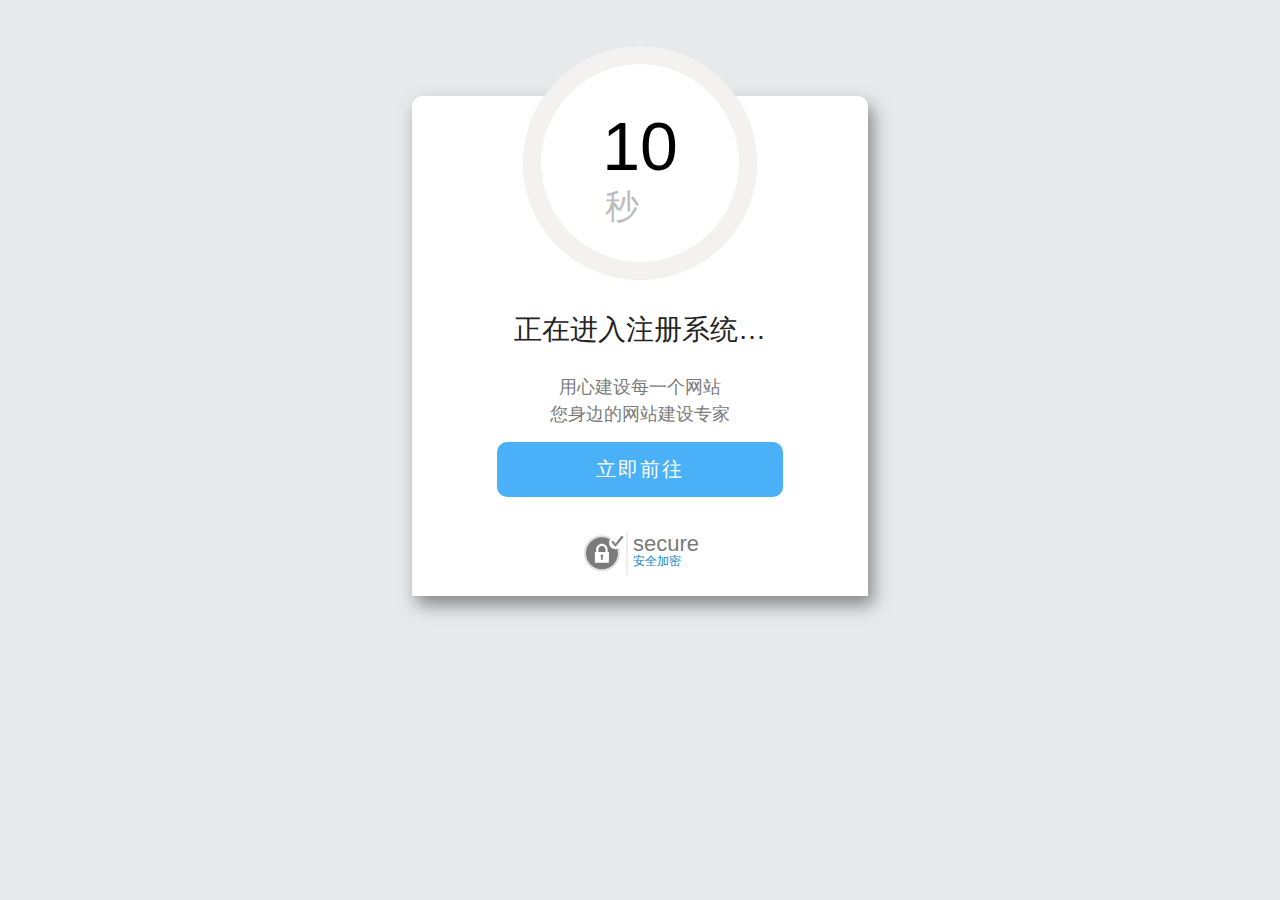
<file: index.html>
<!DOCTYPE html>
<html>
<head>
<meta charset="UTF-8">
<!--[if IE 8]><style>.ie8 .alert-circle,.ie8 .alert-footer{display:none}.ie8 .alert-box{padding-top:75px}.ie8 .alert-sec-text{top:45px}</style><![endif]-->
<title>电子注册信息系统</title>
<meta name="keywords" content="医师，护士，机构，系统" />
<meta name="description" content="百度，360搜索，必应。" />
<meta name="viewport" content="width=device-width, initial-scale=1.0">
<link rel="icon" type="image/x-icon" href="favicon.ico">
<style>
body {
	margin: 0;
	padding: 0;
	background: #E6EAEB;
	font-family: Arial, '微软雅黑', '宋体', sans-serif
}
.alert-box {
	display: none;
	position: relative;
	margin: 96px auto 0;
	padding: 180px 85px 22px;
	border-radius: 10px 10px 0 0;
	background: #FFF;
	box-shadow: 5px 9px 17px rgba(102,102,102,0.75);
	width: 286px;
	color: #FFF;
	text-align: center
}
.alert-box p {
	margin: 0
}
.alert-circle {
	position: absolute;
	top: -50px;
	left: 111px
}
.alert-sec-circle {
	stroke-dashoffset: 0;
	stroke-dasharray: 735;
	transition: stroke-dashoffset 1s linear
}
.alert-sec-text {
	position: absolute;
	top: 11px;
	left: 190px;
	width: 76px;
	color: #000;
	font-size: 68px
}
.alert-sec-unit {
	font-size: 34px
}
.alert-body {
	margin: 35px 0
}
.alert-head {
	color: #242424;
	font-size: 28px
}
.alert-concent {
	margin: 25px 0 14px;
	color: #7B7B7B;
	font-size: 18px
}
.alert-concent p {
	line-height: 27px
}
.alert-btn {
	display: block;
	border-radius: 10px;
	background-color: #4AB0F7;
	height: 55px;
	line-height: 55px;
	width: 286px;
	color: #FFF;
	font-size: 20px;
	text-decoration: none;
	letter-spacing: 2px
}
.alert-btn:hover {
	background-color: #6BC2FF
}
.alert-footer {
	margin: 0 auto;
	height: 42px;
	width: 120px
}
.alert-footer-icon {
	float: left
}
.alert-footer-text {
	float: left;
	border-left: 2px solid #EEE;
	padding: 3px 0 0 5px;
	height: 40px;
	color: #0B85CC;
	font-size: 12px;
	text-align: left
}
.alert-footer-text p {
	color: #7A7A7A;
	font-size: 22px;
	line-height: 18px
}
</style>
</head>
<body class="ie8">

<div id="js-alert-box" class="alert-box">
	<svg class="alert-circle" width="234" height="234">
		<circle cx="117" cy="117" r="108" fill="#FFF" stroke="#43AEFA" stroke-width="17"></circle>
		<circle id="js-sec-circle" class="alert-sec-circle" cx="117" cy="117" r="108" fill="transparent" stroke="#F4F1F1" stroke-width="18" transform="rotate(-90 117 117)"></circle>
		<text class="alert-sec-unit" x="82" y="172" fill="#BDBDBD">秒</text>
	</svg>
	<div id="js-sec-text" class="alert-sec-text"></div>
	<div class="alert-body">
		<div id="js-alert-head" class="alert-head"></div>
		<div class="alert-concent">
			<p>用心建设每一个网站</p>
			<p>您身边的网站建设专家</p>
		</div>
		<a id="js-alert-btn" class="alert-btn" href="http://211.144.139.157">立即前往</a>
	</div>
	<div class="alert-footer clearfix">
		<svg width="46px" height="42px" class="alert-footer-icon">
			<circle fill-rule="evenodd" clip-rule="evenodd" fill="#7B7B7B" stroke="#DEDFE0" stroke-width="2" stroke-miterlimit="10" cx="21.917" cy="21.25" r="17"/>
			<path fill="#FFF" d="M22.907,27.83h-1.98l0.3-2.92c-0.37-0.22-0.61-0.63-0.61-1.1c0-0.71,0.58-1.29,1.3-1.29s1.3,0.58,1.3,1.29 c0,0.47-0.24,0.88-0.61,1.1L22.907,27.83z M18.327,17.51c0-1.98,1.61-3.59,3.59-3.59s3.59,1.61,3.59,3.59v2.59h-7.18V17.51z M27.687,20.1v-2.59c0-3.18-2.59-5.76-5.77-5.76s-5.76,2.58-5.76,5.76v2.59h-1.24v10.65h14V20.1H27.687z"/>
			<circle fill-rule="evenodd" clip-rule="evenodd" fill="#FEFEFE" cx="35.417" cy="10.75" r="6.5"/>
			<polygon fill="#7B7B7B" stroke="#7B7B7B" stroke-linecap="round" stroke-linejoin="round" stroke-miterlimit="10" points="35.417,12.16 32.797,9.03 31.917,10.07 35.417,14.25 42.917,5.29 42.037,4.25 "/>
		</svg>
		<div class="alert-footer-text"><p>secure</p>安全加密 </div>
	</div>
</div>


<script type="text/javascript">
function alertSet(e) {
    document.getElementById("js-alert-box").style.display = "block",
    document.getElementById("js-alert-head").innerHTML = e;
    var t = 10,
    n = document.getElementById("js-sec-circle");
    document.getElementById("js-sec-text").innerHTML = t,
    setInterval(function() {
        if (0 == t){
			location.href="http://211.144.139.157/";
		}else {
            t -= 1,
            document.getElementById("js-sec-text").innerHTML = t;
            var e = Math.round(t / 10 * 735);
            n.style.strokeDashoffset = e - 735
        }
    },
    970);
}
</script>

<script>alertSet('正在进入注册系统…');</script>
 
</body>
</html>
</file>
